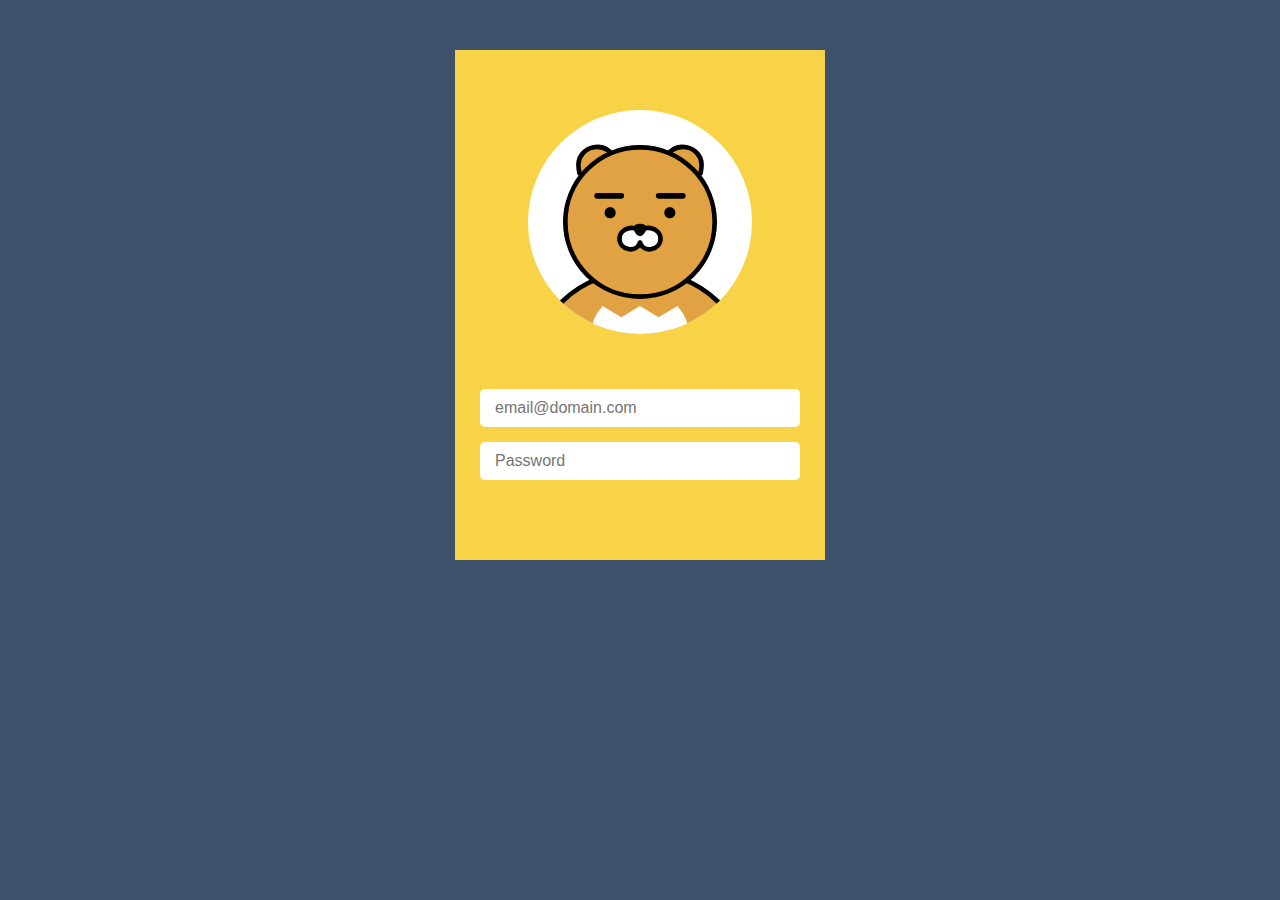
<file: d3_djgmddl/djgmd.html>
<!doctype html>
<html>
<head>
    <meta charset="utf-8">
    <title>Ryan Login</title>
    <link rel="stylesheet" href="style.css">
</head>
<body>
    <form>
        <svg id="ryan" viewBox="0 0 120 120" xmlns="http://www.w3.org/2000/svg">
            <path d="M0,150 C0,65 120,65 120,150" fill="#e0a243" stroke="#000" stroke-width="2.5" />
            <g class="ears">
                <path d="M46,32 L46,30 C46,16 26,16 26,30 L26,32" fill="#e0a243" stroke="#000" stroke-width="2.5" stroke-linecap="round" transform="rotate(-10,38,24)" />
                <path d="M74,32 L74,30 C74,16 94,16 94,30 L94,32" fill="#e0a243" stroke="#000" stroke-width="2.5" stroke-linecap="round" transform="rotate(10,82,24)" />
            </g>
            <circle cx="60" cy="60" r="40" fill="#e0a243" stroke="#000" stroke-width="2.5" />
            <g class="eyes">
                <!-- left eye and eyebrow-->
                <line x1="37" x2="50" y1="46" y2="46" stroke="#000" stroke-width="3" stroke-linecap="round" />
                <circle cx="44" cy="55" r="3" fill="#000" />
                <!-- right eye and eyebrow -->
                <line x1="70" x2="83" y1="46" y2="46" stroke="#000" stroke-width="3" stroke-linecap="round" />
                <circle cx="76" cy="55" r="3" fill="#000" />
            </g>
            <g class="muzzle">
                <path d="M60,66 C58.5,61 49,63 49,69 C49,75 58,77 60,71 M60,66 C61.5,61 71,63 71,69 C71,75 62,77 60,71" fill="#fff" />
                <path d="M60,66 C58.5,61 49,63 49,69 C49,75 58,77 60,71 M60,66 C61.5,61 71,63 71,69 C71,75 62,77 60,71" fill="#fff" stroke="#000" stroke-width="2.5" stroke-linejoin="round" stroke-linecap="round" />
                <polygon points="59,63.5,60,63.4,61,63.5,60,65" fill="#000" stroke="#000" stroke-width="5" stroke-linejoin="round" />
            </g>
            <path d="M40,105 C10,140 110,140 80,105 L80,105 L70,111 L60,105 L50,111 L40,105" fill="#fff" />
        </svg>
        <input type="text" placeholder="email@domain.com">
        <input type="password" placeholder="Password">
    </form>
    <script src="script.js"></script>
</body>
</html>
</file>
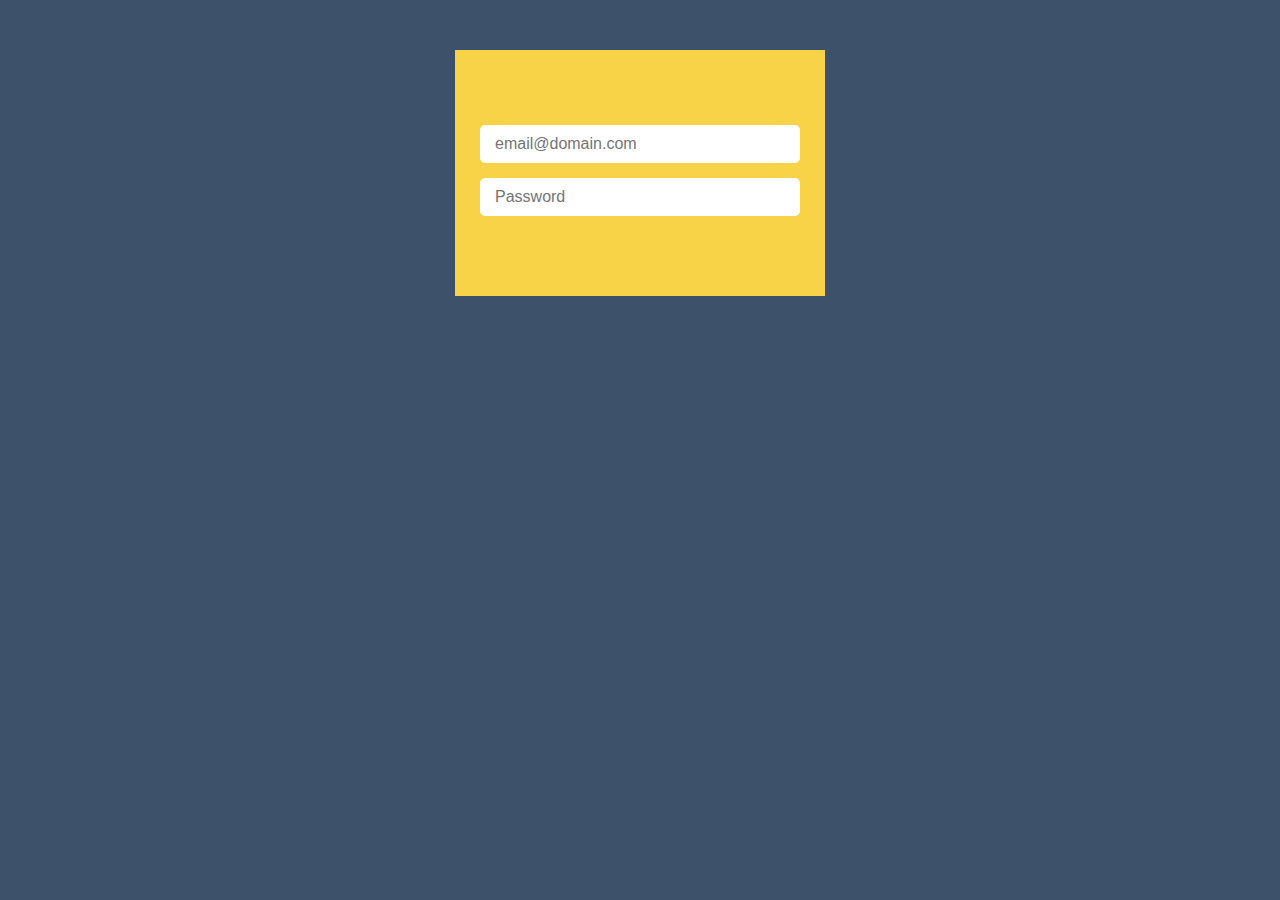
<file: d3_djgmddl/djgmd2.html>
<!DOCTYPE html>
<html>
<head>
	<meta charset="utf-8">
	<title> djgmd </title>
<script src="http://d3js.org/d3.v3.min.js"></script>
<link rel="stylesheet" href="style.css"type="text/css">

</head>
<body>
    <form>
	<script >
    	var path1 =[{'x':0,'y':150}, {'x':0,'y':65}, {'x':120,'y':65}, {'x':120,'y':150}]

    //.attr('path','M46,32 L46,30 C46,16 26,16 26,30 L26,32')
    	var path2 =[{'x':46,'y':32},{'x':46,'y':30},{'x':46,'y':16},{'x':26,'y':16},{'x':26,'y':30},{'x':26,'y':32}]

    //ears.attr('path',"M74,32 L74,30 C74,16 94,16 94,30 L94,32") 
    	var path3 =[{'x':74,'y':32},{'x':74,'y':30},{'x':74,'y':16},{'x':94,'y':16},{'x':94,'y':30},{'x':94,'y':32}]
    //"M60,66 C58.5,61 49,63 49,69/ C49,75 58,77 60,71 M60,66 C61.5,61 71,63 71,69 C71,75 62,77 60,71"	
    	var path4 =[{'x':60,'y':66},{'x':58.5,'y':61},{'x':49,'y':63},{'x':49,'y':69},{'x':49,'y':75},{'x':58,'y':77},{'x':60,'y':71},{'x':60,'y':66},{'x':61.5,'y':61},{'x':71,'y':63},{'x':71,'y':69},{'x':71,'y':75},{'x':62,'y':77},{'x':60,'y':71}]
    	//var path41=[{'x':60,'y':66},{'x':58.5,'y':61},{'x':49,'y':63},{'x':49,'y':69}],var path411=[{'x':49,'y':69},{'x':49,'y':75},{'x':58,'y':77},{'x':60,'y':71}],var path42=[{'x':60,'y':66},{'x':61.5,'y':61},{'x':71,'y':63},{'x':71,'y':69}],var path422=[{'x':71,'y':69},{'x':71,'y':75},{'x':62,'y':77},{'x':60,'y':71}]
    //'path',"M60,66 C58.5,61 49,63 49,69 C49,75 58,77 60,71 ,M60,66 C61.5,61 71,63 71,69 C71,75 62,77 60,71"
    // 49,63 49,69 C49,75 58,77 60,71 ,M60,66 C61.5,61 71,63 71,69 C71,75 62,77 60,71"
     	var path5 =[{'x':60,'y':66},{'x':58.5,'y':61},{'x':49,'y':63},{'x':49,'y':69},{'x':49,'y':75},{'x':58,'y':77},{'x':60,'y':71},{'x':60,'y':66},{'x':61.5,'y':61},{'x':71,'y':63},{'x':71,'y':69},{'x':71,'y':75},{'x':62,'y':77},{'x':60,'y':71}]
     	//var path51=[{'x':60,'y':66},{'x':58.5,'y':61},{'x':49,'y':63},{'x':49,'y':69}],var path511=[{'x':49,'y':69},{'x':49,'y':75},{'x':58,'y':77},{'x':60,'y':71}],var path52=[{'x':60,'y':66},{'x':61.5,'y':61},{'x':71,'y':63},{'x':71,'y':69}],var path522=[{'x':71,'y':69},{'x':71,'y':75},{'x':62,'y':77},{'x':60,'y':71}]
    //"M40,105 C10,140 110,140 80,105 L80,105 L70,111 L60,105 L50,111 L40,105"	
    	var path6 =[{'x':40,'y':105},{'x':10,'y':140},{'x':110,'y':140},{'x':80,'y':105},{'x':80,'y':105},{'x':70,'y':111},{'x':60,'y':105},{'x':50,'y':111},{'x':40,'y':105}]
		
		var linef1 = d3.svg.line()
						.x(function(d){return d.x;})
						.y(function(d){return d.y})
						.interpolate('bundle')
						//monotone,linear,cardinal-open,cardinal-closed,bundle,basis,step-after
		var linef2 = d3.svg.line()
						.x(function(d){return d.x;})
						.y(function(d){return d.y})
						.interpolate('basis')  
		var linef222 = d3.svg.line()
					.x(function(d){return d.x;})
					.y(function(d){return d.y})
					.interpolate('basis-closed')  				
		var linef3 = d3.svg.line()
						.x(function(d){return d.x;})
						.y(function(d){return d.y})
						.interpolate('bundle')  	
		var linef4 = d3.svg.line()
						.x(function(d){return d.x;})
						.y(function(d){return d.y})
						.interpolate('linear')  							
						
		var svg = d3.select('form').append('svg')
					
					.attr('viewBox','0 0 120 120')
					
		var svgryan = svg.attr('id',"ryan")
		var ryan = svgryan.append('path')
						.attr('d',linef1(path1))
						.attr('fill','#e0a243')
						.attr('stroke',"#000")
						.attr('stroke-width',2.5)
			
		var ears = svgryan.append('g')
					.attr('class',"ears")
        var ears1= ears.append('path')
        				.attr('d',linef2(path2))
        				.attr('fill','#e0a243')
						.attr('stroke','#000')
						.attr('stroke-width',2.5)
						.attr('transform',"rotate(-10,38,24)")
						
		var ears2= ears.append('path')
						.attr('d',linef2(path3))
						.attr('fill','#e0a243')
						.attr('stroke','#000')
						.attr('stroke-width',2.5)
						.attr('transform',"rotate(10,82,24)")
		svgryan.append('circle')
							.attr('cx',60)
							.attr('cy',60)
							.attr('r',40)
							.attr('fill','#e0a243')
							.attr('stroke','#000')
							.attr('stroke-width',2.5)
						//<circle cx="60" cy="60" r="40" fill="#e0a243" stroke="#000" stroke-width="2.5" />				
						
		var eyes = svgryan.append('g')
					.attr('class',"eyes")
					eyes.append('line')
						.attr('x1',37)
						.attr('x2',50)
						.attr('y1',46)
						.attr('y2',46)
						.attr('stroke','#000')
						.attr('stroke-width',3)
						.attr('stroke-linecap','round')
					eyes.append('circle')
						.attr('cx',44)
						.attr('cy',55)
						.attr('r',3)
						.attr('fill','#000')
					eyes.append('line')
						.attr('x1',70)
						.attr('x2',83)
						.attr('y1',46)
						.attr('y2',46)
						.attr('stroke','#000')
						.attr('stroke-width',3)
						.attr('stroke-linecap','round')
					eyes.append('circle')
						.attr('cx',76)
						.attr('cy',55)
						.attr('r',3)
						.attr('fill','#000')

		var muzzle = svgryan.append('g')
					.attr('class',"muzzle")
		var muzzle111 = muzzle.append('path').attr('d',linef2(path4)).attr('fill','#fff')	
		var muzzle211 = muzzle.append('path').attr('d',linef2(path5)).attr('fill','#fff').attr('stroke','#000').attr('stroke-width',1).attr('stroke-linejoin','round')
			muzzle.append('polygon')
				.attr('points','59,63.5,60,63.4,61,63.5,60,65')
				 .style("fill", "black")
   				.style("stroke", "black")
   				.style("stroke-Width", "5px")
   				.attr('stroke-linejoin','round')

		//var muzzle1 = muzzle.append('path')
							//.attr('d',linef2(path4))
						//	.attr('fill','#fff')
		//var muzzle2 = muzzle.append('path')
			//				.attr('d',linef2(path5))
		//					.attr('fill','#fff')
				//			.attr('stroke','#000')
				//			.attr('stroke-width',1)
				//			.attr('stroke-linejoin','round')

		//var muzzle111 = muzzle.append('path').attr('d',linef1(path41)).attr('fill','#fff')
		//var muzzle112= muzzle.append('path').attr('d',linef1(path42)).attr('fill','#fff')	
		//var muzzle121 = muzzle.append('path').attr('d',linef1(path411)).attr('fill','#fff')
		//var muzzle122 = muzzle.append('path').attr('d',linef1(path422)).attr('fill','#fff')								
	
		//var muzzle211 = muzzle.append('path').attr('d',linef1(path51)).attr('fill','#fff').attr('stroke','#000').attr('stroke-width',1).attr('stroke-linejoin','round')
		//var muzzle212 = muzzle.append('path').attr('d',linef1(path52)).attr('fill','#fff').attr('stroke','#000').attr('stroke-width',1).attr('stroke-linejoin','round')
		//var muzzle221 = muzzle.append('path').attr('d',linef1(path511)).attr('fill','#fff').attr('stroke','#000').attr('stroke-width',1).attr('stroke-linejoin','round')
		//var muzzle222 = muzzle.append('path').attr('d',linef1(path522)).attr('fill','#fff').attr('stroke','#000').attr('stroke-width',1).attr('stroke-linejoin','round')					
		
		
		//var poly = [{'x':40,'y':105},{'x':10,'y':140},{'x':110,'y':140},{'x':80,'y':105},{'x':80,'y':105},{'x':70,'y':111},{'x':60,'y':105},{'x':50,'y':111},{'x':40,'y':105}]
		//var X = d3.max(poly, function(d) { return d.x; });
		//var Y = d3.max(poly, function(d) { return d.y; });
		//var x = d3.scale.linear().domain([0,X]).range([0, 120]);
		//var y = d3.scale.linear().domain([0,Y]).range([0, 120])
										
										
					//					var muzzle3 = muzzle.selectAll('polygon')
										//					.data([poly])
							//								.enter().append('polygon')
							//								.attr('points',function(d){return d.map(function(d){return [x(d.x),y(d.y)].join(',');}).join(" ");})
							//								.attr('fill','#000')
							//								.attr('stroke','#000')
								//							.attr('stroke-width',5)
								//							.attr('stroke-linejoin','round')
	


				
		var ryan = svgryan.append('path')
						.attr('d',linef4(path6))
						.attr('fill','#fff')
						 
				 
						
	</script>
	 <input type="text" placeholder="email@domain.com">
     <input type="password" placeholder="Password">
	 </form>
	 <script src="script.js"></script>
</body>
</html>
</file>
<file: d3_djgmddl/style.css>
body {
    background: #3d516b;
}

form {
    width: 320px;
    padding: 60px 25px 80px;
    margin: 50px auto;
    background: #f8d348;
    display: flex;
    flex-direction: column;
}

svg {
    width: 70%;
    border-radius: 50%;
    background: #fff;
    margin-bottom: 40px;
    align-self: center;
    transform-style: preserve-3d;
}

input {
    font-size: 16px;
    border: 0;
    border-radius: 5px;
    outline: 0;
    padding: 10px 15px;
    margin-top: 15px;
}

@keyframes lookaway-up {
    from {
        transform: rotate3d(.2, 0, -.01, 20deg);
    }

    to {
        transform: rotate3d(.2, -.05, -.01, 20deg);
    }
}

@keyframes lookaway-down {
    0% {
        transform: rotate3d(-.2, 0, -.01, 20deg);
    }

    100% {
        transform: rotate3d(-.2, -.05, .01, 20deg);
    }
}

.ears {
    transform-origin: 50% 50% 5px;
}

.eyes {
    transform-origin: 50% 50% -40px;
}

.muzzle {
    transform-origin: 50% 50% -44px;
}

.ears, .eyes, .muzzle {
    transition: transform .5s;
}

.focused {
    transition: transform .1s;
}

.look-away .ears,
.look-away .eyes,
.look-away .muzzle {
    transition-duration: .3s;
    animation: 3s infinite alternate;
}

.look-away.up .ears,
.look-away.up .eyes,
.look-away.up .muzzle {
    transform: rotate3d(.2, 0, 0, 20deg) !important;
}

.look-away.down .ears,
.look-away.down .eyes,
.look-away.down .muzzle {
    transform: rotate3d(-.2, 0, 0, 20deg) !important;    
}

.look-away.playing.up .ears,
.look-away.playing.up .eyes,
.look-away.playing.up .muzzle {
    animation-name: lookaway-up;
}

.look-away.playing.down .ears,
.look-away.playing.down .eyes,
.look-away.playing.down .muzzle {
    animation-name: lookaway-down;
}
</file>
